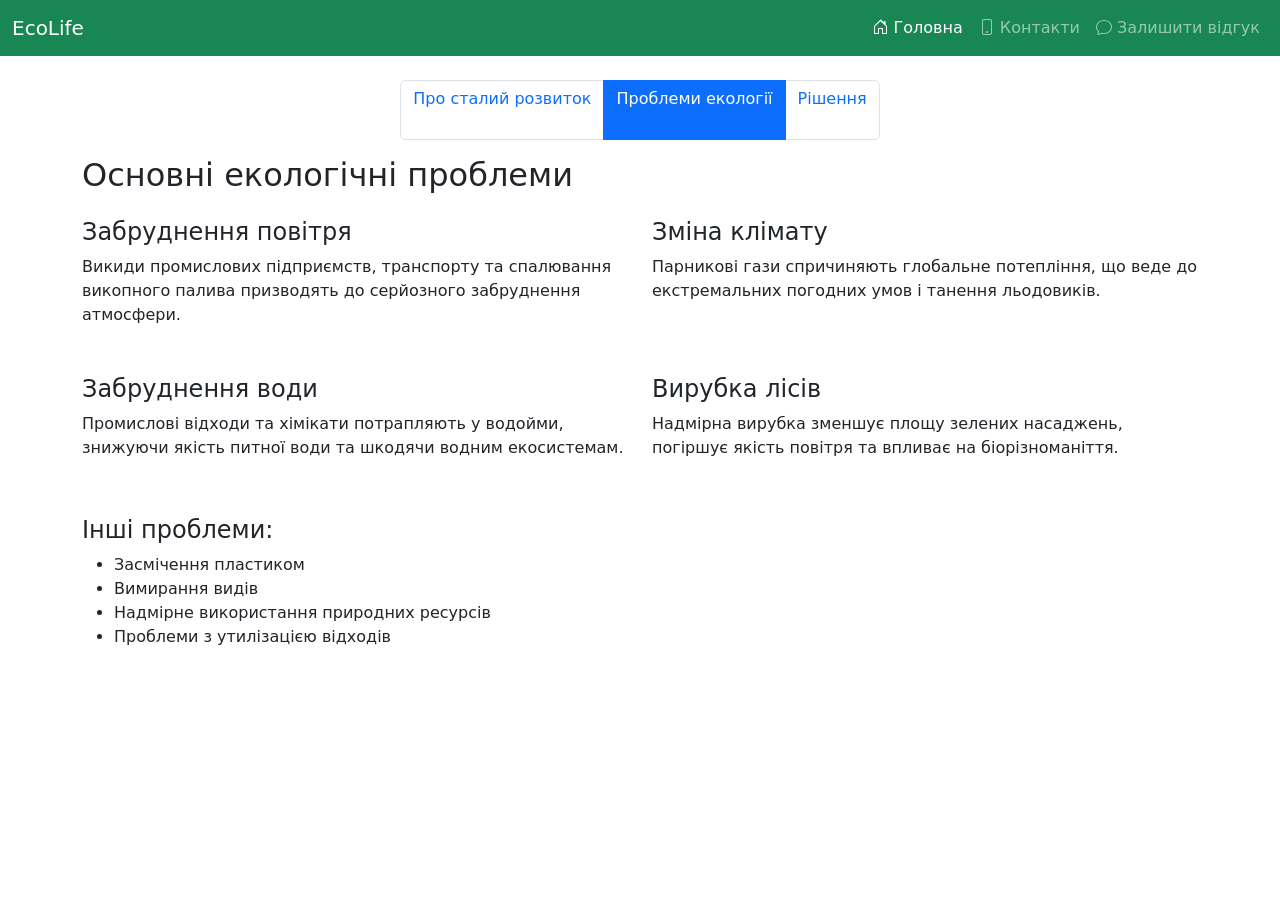
<file: html/problem.html>
<!DOCTYPE html>
<html lang="en">
<head>
  <meta charset="utf-8">
  <meta name="viewport" content="width=device-width, initial-scale=1">
  <title>EcoLife</title>
  <link rel="stylesheet" href="../css/style.css">
  <link rel="stylesheet" href="../css/bootstrap.min.css">
  <link href="https://cdn.jsdelivr.net/npm/bootstrap-icons/font/bootstrap-icons.css" rel="stylesheet">
</head>
<body>
<!-- Навігація -->
<!-- Навігаційна панель -->
<nav class="navbar navbar-expand-sm navbar-dark bg-success">
  <div class="container-fluid">
    <a class="navbar-brand" href="index.html">EcoLife</a>

    <!-- Бургерне меню для малих екранів -->
    <button class="navbar-toggler" type="button" data-toggle="collapse" data-target="#navbarNav" aria-controls="navbarNav" aria-expanded="false" aria-label="Toggle navigation">
      <span class="navbar-toggler-icon"></span>
    </button>

    <!-- Меню навігації -->
    <div class="collapse navbar-collapse" id="navbarNav">
      <ul class="navbar-nav ms-auto">
        <li class="nav-item">
          <a class="nav-link active" href="index.html">
            <i class="bi bi-house-door"></i> Головна
          </a>
        </li>
        <li class="nav-item">
          <a class="nav-link" href="contact.html">
            <i class="bi bi-phone"></i> Контакти
          </a>
        </li>
        <li class="nav-item">
          <a class="nav-link" href="feedback.html">
            <i class="bi bi-chat"></i> Залишити відгук
          </a>
        </li>
      </ul>
    </div>
  </div>
</nav>

<!-- Контент -->
<div class="container mt-4">
  <!-- Пагінація -->
  <ul class="pagination justify-content-center">
    <li class="page-item"><a class="page-link" href="stat_evo.html">Про сталий розвиток</a></li>
    <li class="page-item active"><a class="page-link" href="#">Проблеми екології</a></li>
    <li class="page-item"><a class="page-link" href="solition.html">Рішення</a></li>
  </ul>

  <!-- ЗМІСТ: Проблеми екології -->
  <div>
    <h2 class="mb-4">Основні екологічні проблеми</h2>

    <!-- Використовуємо сітку для колонтитулів -->
    <div class="row">
      <div class="col-12 col-md-6 mb-3">
        <h4>Забруднення повітря</h4>
        <p>Викиди промислових підприємств, транспорту та спалювання викопного палива призводять до серйозного забруднення атмосфери.</p>
      </div>
      <div class="col-12 col-md-6 mb-3">
        <h4>Зміна клімату</h4>
        <p>Парникові гази спричиняють глобальне потепління, що веде до екстремальних погодних умов і танення льодовиків.</p>
      </div>
    </div>
    <div class="row mt-3">
      <div class="col-12 col-md-6 mb-3">
        <h4>Забруднення води</h4>
        <p>Промислові відходи та хімікати потрапляють у водойми, знижуючи якість питної води та шкодячи водним екосистемам.</p>
      </div>
      <div class="col-12 col-md-6 mb-3">
        <h4>Вирубка лісів</h4>
        <p>Надмірна вирубка зменшує площу зелених насаджень, погіршує якість повітря та впливає на біорізноманіття.</p>
      </div>
    </div>

    <!-- Інші проблеми -->
    <div class="mt-4">
      <h4>Інші проблеми:</h4>
      <ul>
        <li>Засмічення пластиком</li>
        <li>Вимирання видів</li>
        <li>Надмірне використання природних ресурсів</li>
        <li>Проблеми з утилізацією відходів</li>
      </ul>
    </div>
  </div>
</div>
<button id="scrollToTop" class="btn btn-primary rounded-circle" style="position: fixed; bottom: 20px; right: 20px; display: none; width: 50px; height: 50px;">
  <i class="bi bi-arrow-up"></i> <!-- Іконка для прокрутки вгору -->
</button>
<!-- Подключення JS -->
<script src="https://code.jquery.com/jquery-3.6.0.min.js"></script>
<script src="https://cdn.jsdelivr.net/npm/@popperjs/core@2.5.2/dist/umd/popper.min.js"></script>
<script src="https://stackpath.bootstrapcdn.com/bootstrap/4.5.2/js/bootstrap.min.js"></script>
<script src="../js/script.js"></script>


</body>
</html>
</file>
<file: css/style.css>
.feedback-container {
  background-color: #f9f9f9;
  border-radius: 8px;
  padding: 30px;
  box-shadow: 0 4px 6px rgba(0, 0, 0, 0.1);
  margin-top: 30px;
}

.card-img-custom {
  width: 100%;
  height: 400px;
  object-fit: cover;
}






.pagination .page-item {
  display: flex;
}

.page-link {
  display: flex;
  align-items: center;        /* Вирівнює текст по вертикалі */
  justify-content: center;    /* Вирівнює текст по горизонталі */
  min-height: 60px;           /* Забезпечує однакову висоту */
  text-align: center;
  white-space: normal;        /* Дозволяє переносити текст */
  padding: 10px 15px;
  font-size: 16px;            /* Можна регулювати */
}
</file>
